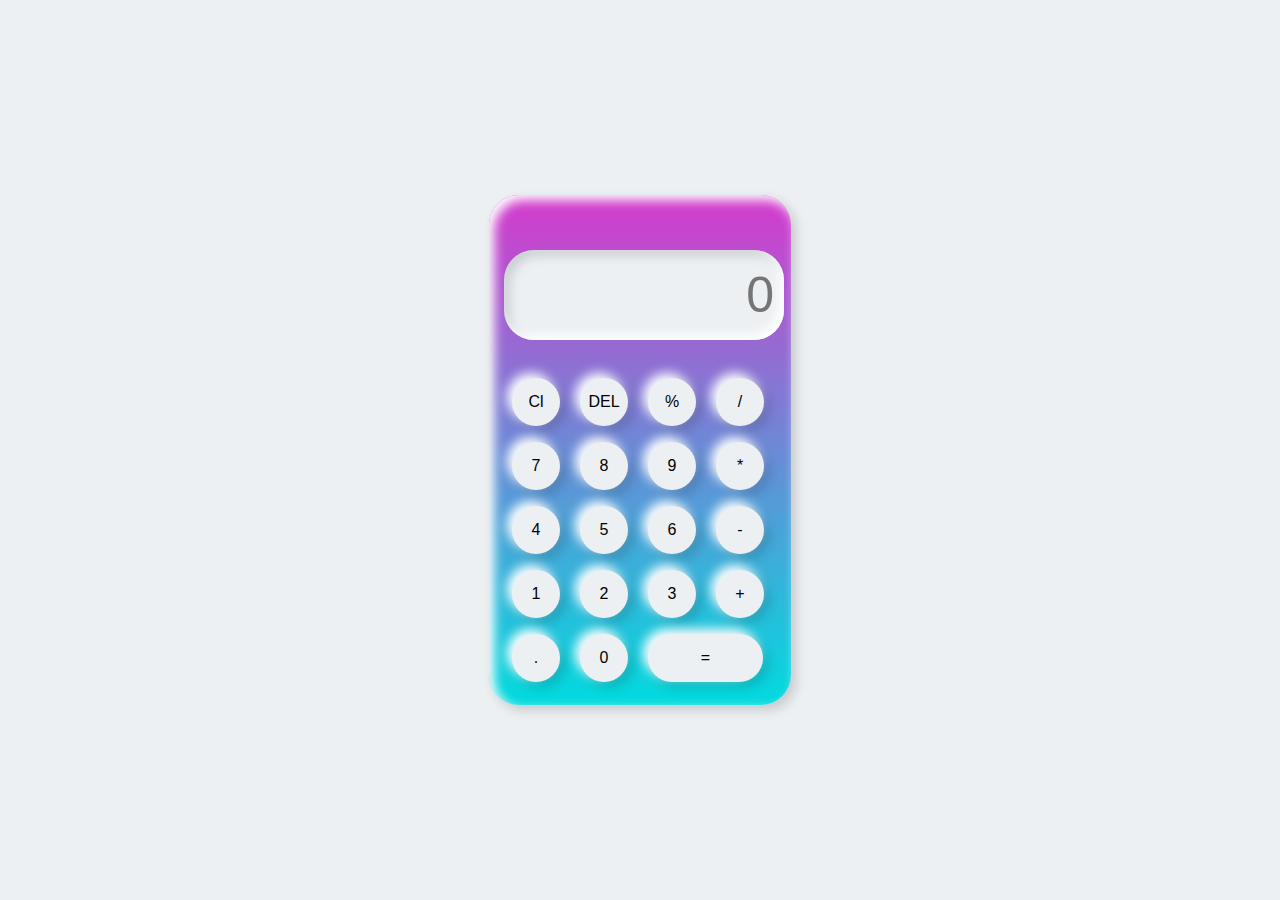
<file: Calculator/index.html>
<!DOCTYPE html>
<html lang="en">
<head>
    <meta charset="UTF-8">
    <meta http-equiv="X-UA-Compatible" content="IE=edge">
    <meta name="viewport" content="width=device-width, initial-scale=1.0">
    <link rel="stylesheet" href="style.css">
    <title>Calculator</title>
</head>
<body>
    <div class="container">
        <div class="calculator">
            <input class="mathi" type="text" placeholder="0" id="output">
            <button onclick="Clear()">Cl</button>
            <button onclick="del()">DEL</button>
            <button onclick="display('%')">%</button>
            <button onclick="display('/')">/</button>
            <button onclick="display('7')">7</button>
            <button onclick="display('8')">8</button>
            <button onclick="display('9')">9</button>
            <button onclick="display('*')">*</button>
            <button onclick="display('4')">4</button>
            <button onclick="display('5')">5</button>
            <button onclick="display('6')">6</button>
            <button onclick="display('-')">-</button>
            <button onclick="display('1')">1</button>
            <button onclick="display('2')">2</button>
            <button onclick="display('3')">3</button>
            <button onclick="display('+')">+</button>
            <button onclick="display('.')">.</button>
            <button onclick="display('0')">0</button>
            <button onclick="Calculate()" class="equal">=</button>

        </div>

    </div>

    <script src="main.js"></script>
</body>
</html>
</file>
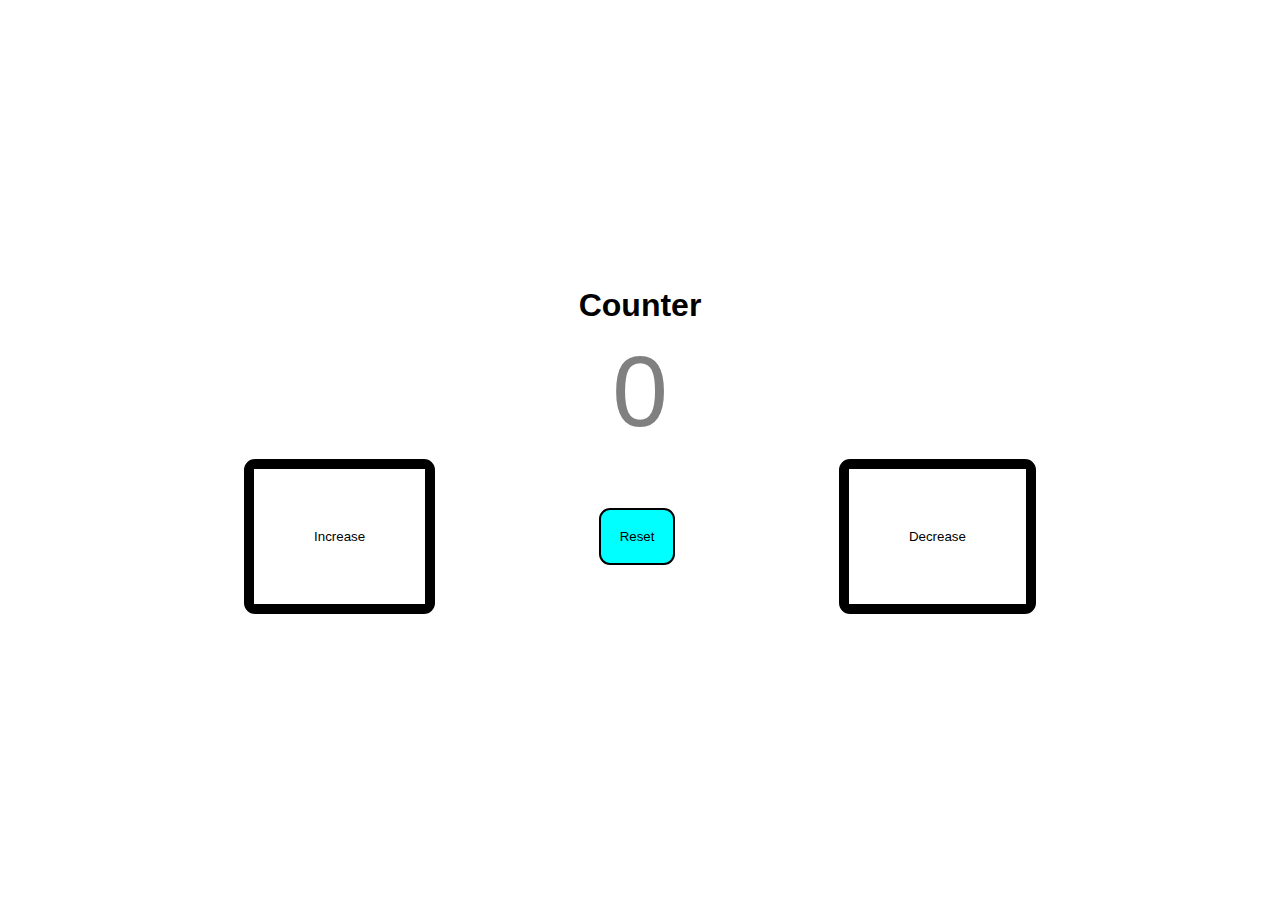
<file: counter project/index.html>
<!DOCTYPE html>
<html lang="en">
<head>
    <meta charset="UTF-8">
    <meta http-equiv="X-UA-Compatible" content="IE=edge">
    <meta name="viewport" content="width=device-width, initial-scale=1.0">
    <title>Counter Project</title>
    <link rel="stylesheet" href="style.css">
</head>
<body>
    <div class="container">
        <h1>Counter</h1>
        <span id="counter">0</span>
        <div class="btn-container">
            <button class="btn increase">Increase</button>
            <button class="btn reset">Reset</button>
            <button class="btn decrease">Decrease</button>
        </div>
    </div>
    <script src="main.js"></script>
    
</body>
</html>
</file>
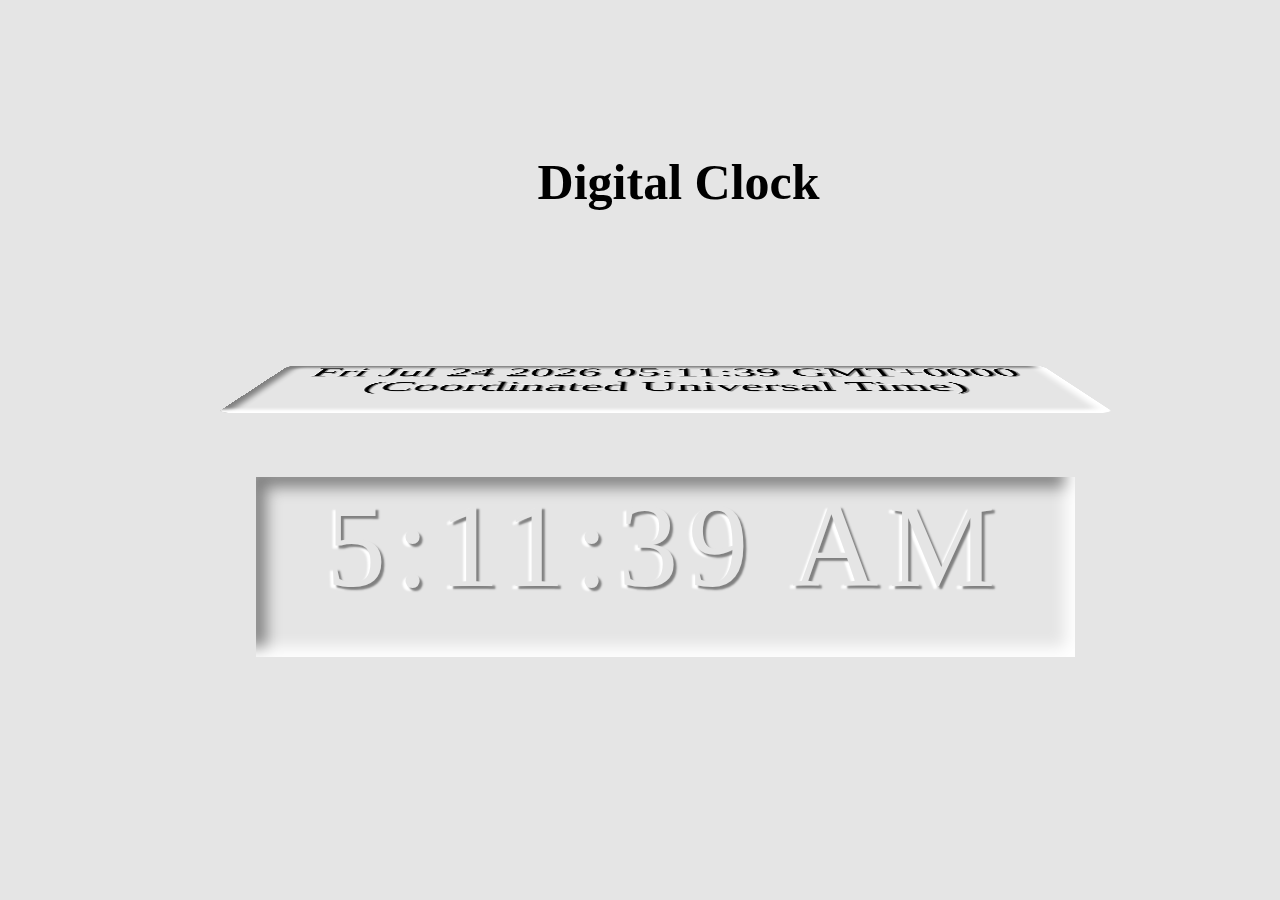
<file: Digital clock project/index.html>
<!DOCTYPE html>
<html lang="en">
<head>
    <meta charset="UTF-8">
    <meta http-equiv="X-UA-Compatible" content="IE=edge">
    <meta name="viewport" content="width=device-width, initial-scale=1.0">
    <title>Digital Clock</title>
    <link rel="stylesheet" href="style.css">
</head>
<body>

    <div class="container">
        <h1 class="heading">Digital Clock</h1>
        <div id="box"></div> <!--for displaying the date -->
        <div id="display"></div>  <!--for displaying the time -->
    </div>
    <script src="main.js"></script>
</body>
</html>
</file>
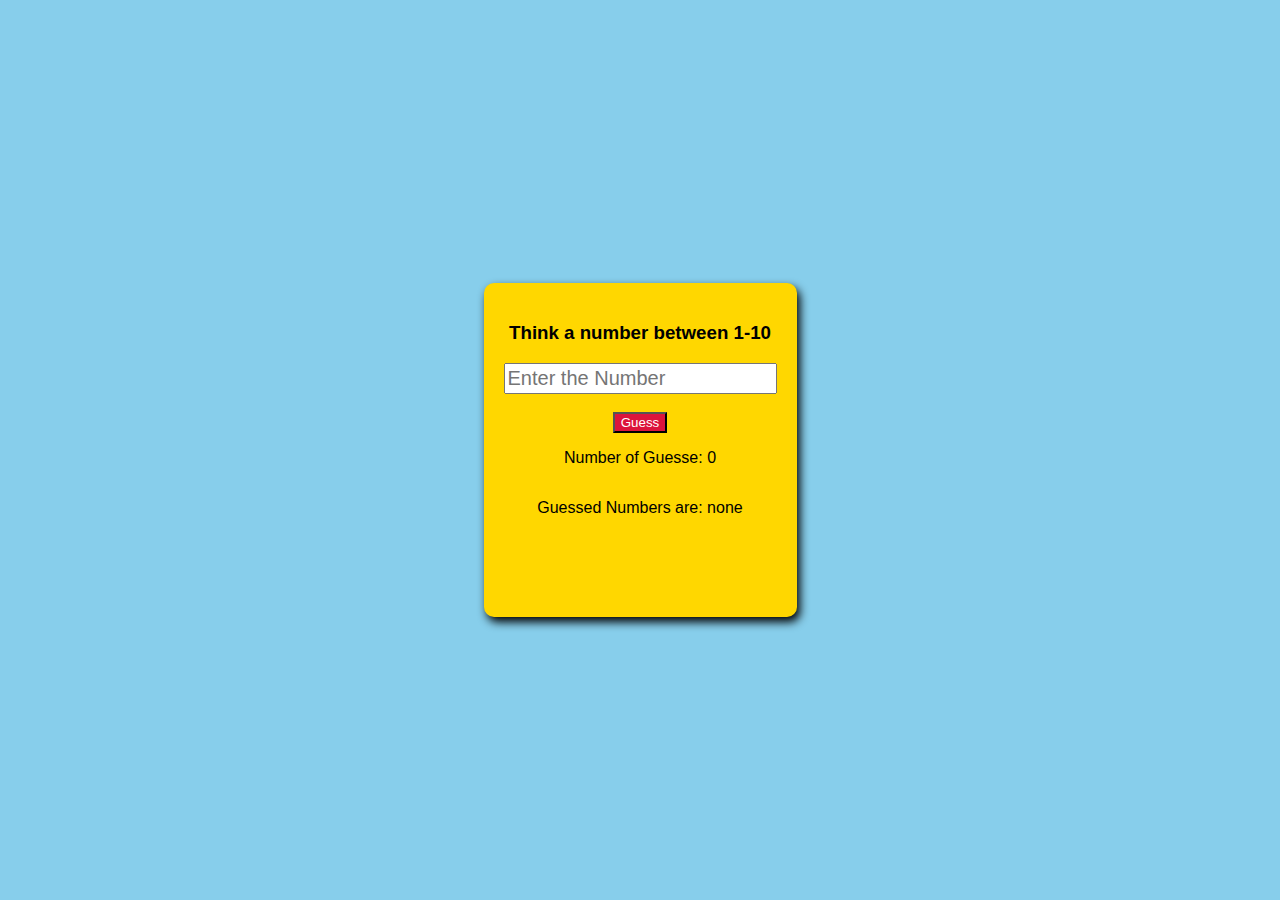
<file: Number guessing/index.html>
<!DOCTYPE html>
<html lang="en">
<head>
    <meta charset="UTF-8">
    <meta http-equiv="X-UA-Compatible" content="IE=edge">
    <meta name="viewport" content="width=device-width, initial-scale=1.0">
    <title>Guess the number.</title>
    <link rel="stylesheet" href="style.css">
</head>
<body>
     <div class="container">
         <h3>Think a number between 1-10</h3>
         <input type="text" name="number" placeholder="Enter the Number" id="guess"><br>
         <button onclick="play()">Guess</button>
         <p id="msg1">Number of Guesse: 0</p> 
         <p id="msg2">Guessed Numbers are: none</p> 
         <p id="msg3"></p>
         <p id="msg4"></p>
     </div>





    <script src="main.js"></script>
</body>
</html>
</file>
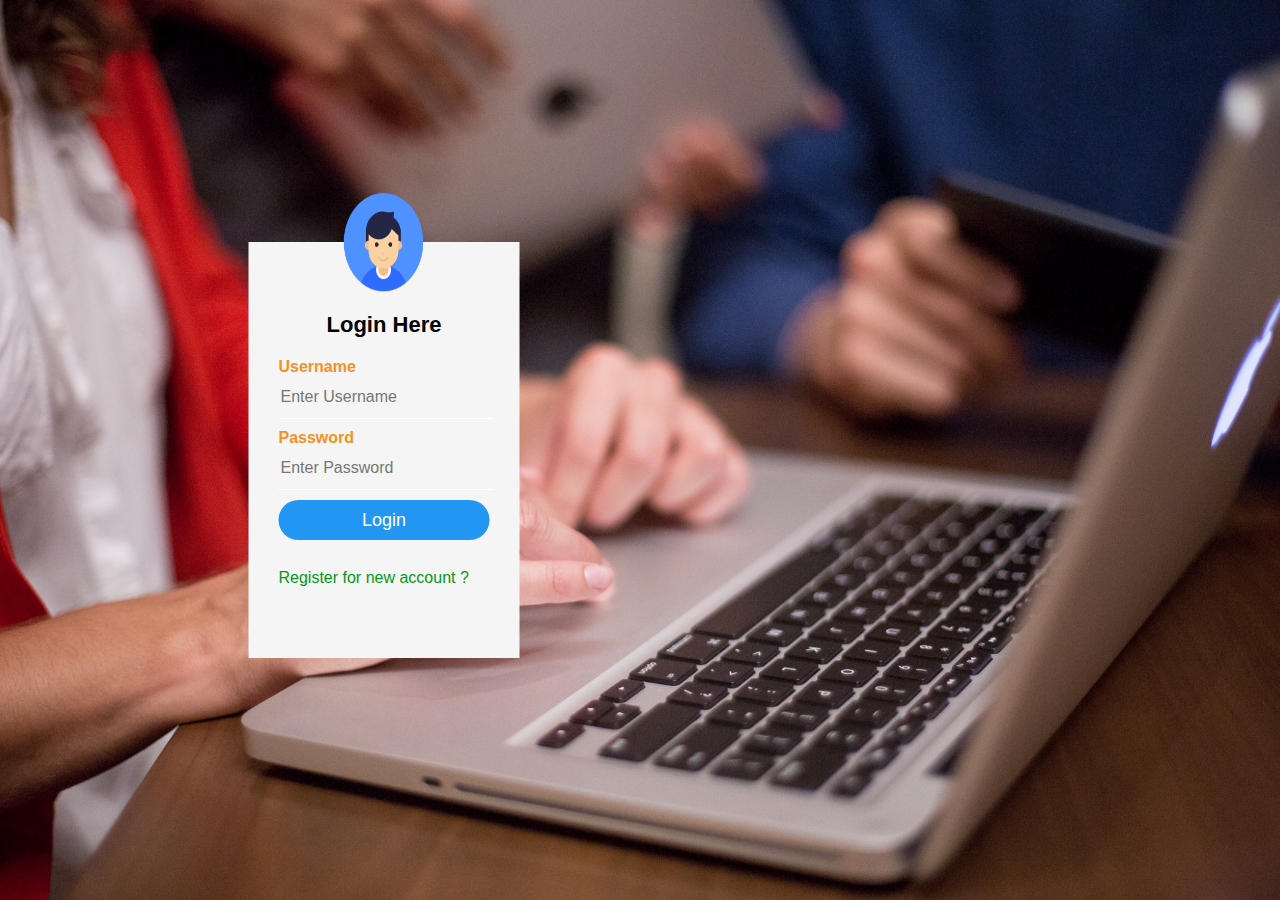
<file: Registration form/indexr.html>
<!DOCTYPE html>
<head>
<title>Login Form Design</title>
    <link rel="stylesheet" type="text/css" href="cssreg.css">
    <script type="text/javascript" src="js.js"></script>
</head>
<body>


    <div class="box">
    <img src="user/user.png" class="user">
        <h1>Login Here</h1>

        <form name="myform" onsubmit="return vfun()">

            <p>Username</p>
            <input type="text" name="uname" placeholder="Enter Username">

            <p>Password</p>
            <input type="password" name="upswd" placeholder="Enter Password">

             <div id="errorBox"></div>
            <input type="submit" name="" value="Login">

            <br><br>
            <a href="register.html">Register for new account ?</a>

        </form>
        
    </div>

    

</body>
</html>
</file>
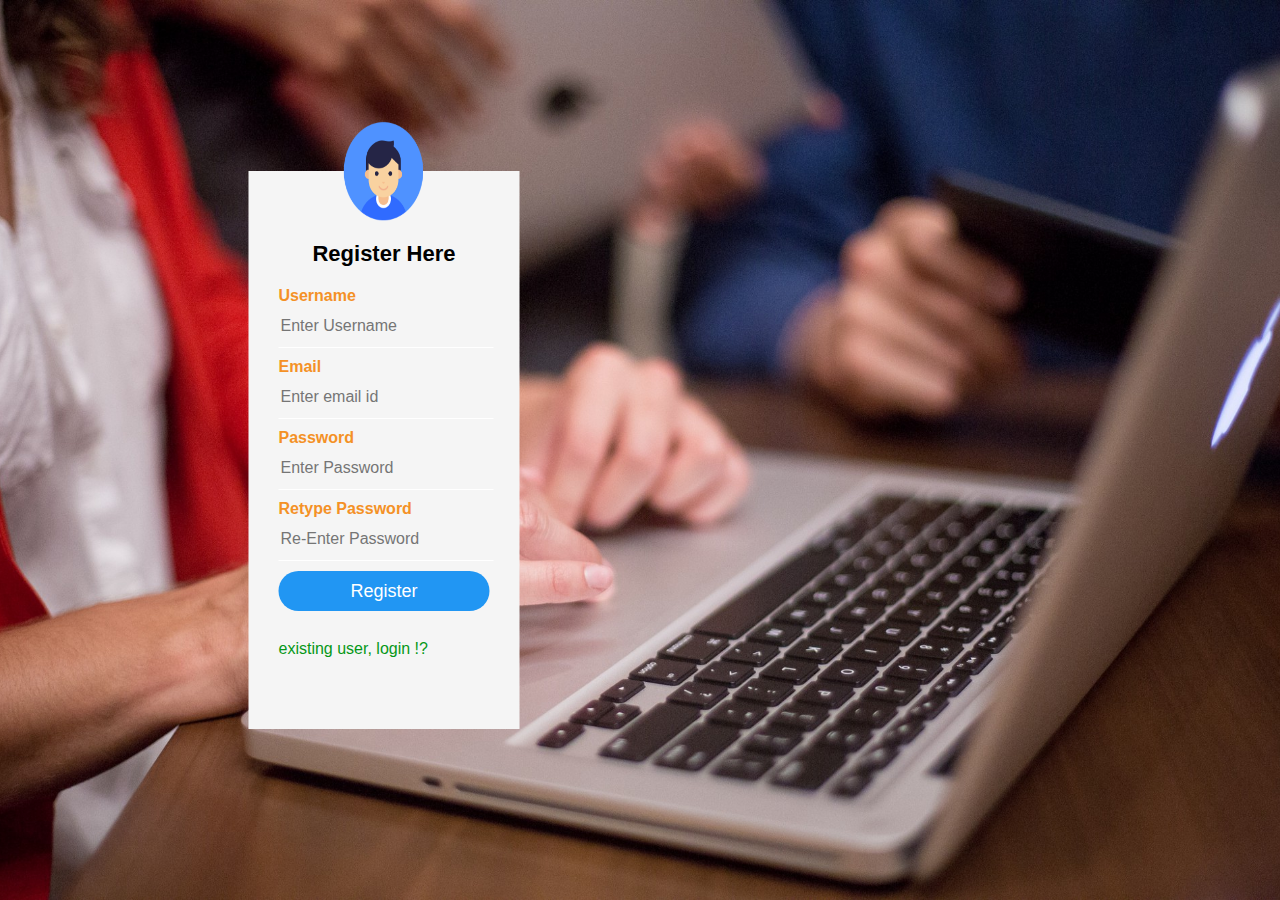
<file: Registration form/register.html>
<!DOCTYPE html>
<head>
<title>Register Form Design</title>
    <link rel="stylesheet" type="text/css" href="cssreg.css">
    <script type="text/javascript" src="js.js"></script>

<body>

    <div class="box">
    <img src="user/user.png" class="user">

        <h1>Register Here</h1>

        <form name="myform2" action="regis.php" method="POST" onsubmit="return vfun1()">

            <p>Username</p>
            <input type="text" name="uname1" placeholder="Enter Username">

            <p>Email</p>
            <input type="Email" name="email1" placeholder="Enter email id">

            <p>Password</p>
            <input type="password" name="upswd1" placeholder="Enter Password">

            <p>Retype Password</p>
            <input type="password" name="upswd2" placeholder="Re-Enter Password">

             <div id="errorBox"></div>
            <input type="submit" name="" value="Register">

            <br><br>
            <a href="indexr.html">existing user, login !?</a>
        </form>
        
    </div>

</body>
</head>
</html>
</file>
<file: Calculator/style.css>
*{
    margin: 0;
    padding: 0;
    background-color: #ecf0f3;
    outline: none;
    font-family: sans-serif;
}
.container{
    height: 100vh;
    display: flex;
    justify-content: center; /*horizontally becomes center*/
    align-items: center;/* vertically becomes center*/

}

.calculator{
      padding: 15px;
      background: linear-gradient(900deg,#d53acd, #00dbde) 1500px;
      border-radius: 30px;
      box-shadow: inset 5px 5px 12px white,
                        5px 5px 12px rgba(0, 0, 0, .16);
      display: grid;/*to display the elements in the grid wise*/
      grid-template-columns: repeat(4,68px); /* dividing  the grid by four columns each box by 50px*/
}
input{
    grid-column: span 4; /*to display that particular input box in the width of joining of four column*/
    height: 70px;
    width: 260px;
    background-color: #ecf0f3;
    box-shadow: inset -5px -5px 12px white,
                inset 5px 5px 12px rgba(0, 0, 0, .16);
  border: none;
  border-radius: 30px;
  color: rgb(70,70,70);
  text-align: end;
  margin: auto;
  margin-top: 40px;
  margin-bottom: 30px;
  padding: 10px;
 font-size: 50px;
 }
 button{
     height: 48px;
     width: 48px;
     background-color: #ecf0f3;
     box-shadow: -5px -5px 12px white, /*left side (horizontal, vertical, blur)*/
                 5px 5px 12px rgba(0, 0, 0, .16);/*right side*/
     border: none;
     border-radius: 50px;
     margin: 8px;
     font-size: 16px;

 }    
 
 .equal{
     width: 115px;
     background-color: #ecf0f3;
     box-shadow: -5px -5px 12px white, /*left side (horizontal, vertical, blur)*/
                 5px 5px 12px rgba(0, 0, 0, .16);/*right side*/
 }
</file>
<file: counter project/style.css>
*{
    margin: 0;
    padding: 0;
    box-sizing: border-box;
    font-family: 'Trebuchet MS', 'Lucida Sans Unicode', 'Lucida Grande', 'Lucida Sans', Arial, sans-serif;
}

.container{
    height: 100vh;
    width: 100vw;
    display: flex;
    flex-direction: column;
    justify-content: center;
    align-items: center;
   
}
span{
    font-size: 100px;
    padding: 10px;
    color: gray;
}

.btn{
    background:none;
    outline: auto;
    border: 10px solid black;
    border-radius: 10px;
    padding: 60px;
    margin-right: 80px;
    margin-left: 80px;
}
.reset{
    padding: 20px;
    background-color: aqua;
    border: none;
}
</file>
<file: Digital clock project/style.css>
*{
    margin: 0;
    padding: 0;
}

.container{
    width:100%;
    height: 100vh;
    background: #e5e5e5;
}
.heading{
    align-items: center;
    text-align: center;
    top: 17%;
    left: 42%;
    position: absolute;
    font-size: 50px;
}
#box{
    position: absolute;
    width: 64%;
    height: 20%;
    background-color: #e5e5e5;
    box-shadow: inset -10px -10px 10px white,/*  horizontal , vertical , blurrate color  (-ve sign indicates right bottom of the box)*/
                inset 10px 10px 10px gray;  /*  horizontal , vertical , blurrate color(should not be in negative value)  (+ve sign indicates right bottom of the box)*/
    top: 33%;
    left: 20%;
    font-size: 50px;
    text-align: center;
    font-family: Cambria, Cochin, Georgia, Times, 'Times New Roman', serif;
     border-radius: 10px; 
     text-shadow: 2px 2px 1px gray, -1px -1px 1px white;
     transform-style: preserve-3d; 
    transform: perspective(1000px) rotateX(75deg);
    /* transform-origin: bottom;  it is make the bottom position fixed (not to move) */
    transition: 5s; /*  when we are taking out the mouse cursor from the box , at that time also we want that box to move slow down ,
    so that only we here also mentioning the transition comment.*/
}
#box:hover{
     transform-origin: bottom; 
     transform-style: preserve-3d; 
    transition: 5s;
    transform: rotateX(0deg);
    text-shadow: 1px 1px 2px black;
    
}
#display{
    position: absolute;
    width: 64%;
    height: 20%;
    font-size: 120px;
    text-align: center;
    background-color: #e5e5e5;
    box-shadow: inset -10px -10px 15px white,/*  horizontal , vertical , blurrate color  (-ve sign indicates right bottom of the box)*/
                inset 10px 10px 15px gray;  /*  horizontal , vertical , blurrate color(should not be in negative value)  (+ve sign indicates right bottom of the box)*/
    bottom: 27%;
    left: 20%;
    letter-spacing: 10px;
    text-shadow: 3px 3px 2px grey, -3px 3px 2px white;
    color: #e5e5e5;
}

#display:hover{
    color: black;
    transition: 3s;
    
}
.container:active{ /* active command is used , when the container is get clicked by the mouse , the action sholud be done , like a event handler*/
    background: linear-gradient(90deg,#3a7bd5, #00dbde);
}
.container:active #box{
    background: linear-gradient(90deg,#d53acd, #00dbde) 1500px; /* it gives the double color when the container is clicked by the mouse*/
    box-shadow: none;
    border-radius: 30px 30px 0 0; /* top-left , top-right ,bottom-right, bottom-left*/
    
}

.container:active #display{
    background: linear-gradient(90deg,#d53acd, #00dbde) 1500px; /* it gives the double color when the container is clicked by the mouse*/
    box-shadow: none;
    border-radius: 0px 0px 30px 30px; /* top-left , top-right ,bottom-right, bottom-left*/
    transition: 5s;
}
</file>
<file: Number guessing/style.css>
body{
    margin: 0;
    display: flex;
    justify-content: center; /* horizontally becomes center*/
    align-items: center;/* vertically becomes center, if we want that vertically center, we must mention the height of the body*/
    height: 100vh;
    background-color: skyblue;
    font-family: Verdana, Geneva, Tahoma, sans-serif;
}

.container{
    background-color: gold;
    display: flex;
    align-items: center; /* inside this container box we have many elements, for assigning that each element center,we are using align items*/
    flex-direction: column;
    box-shadow: 3px 5px 10px black;
    padding: 20px;
    border-radius: 10px;
}
input{
    height: 25px;
    font-size: 20px;
}
button{
    background-color: crimson;
    color: white;
}
</file>
<file: Registration form/cssreg.css>
body{
    margin: 0;
    padding: 0;
    background: url(back/back.jpg)no-repeat center center fixed;
    -webkit-background-size: cover;
    -moz-background-size: cover;
    -o-background-size: cover;
    font-family: sans-serif;
}

.box{

 
    background: #f5f5f5;
    color: red;
    top: 50%;
    left: 30%;
    position: absolute;
    transform: translate(-50%,-50%);
    box-sizing: border-box;
    padding: 70px 30px;
}



.user{
    width: 100px;
    height: 100px;
    position: absolute;
    top: -50px;
    left: calc(50% - 50px);
}

h1{
    margin: 0;
    padding: 0 0 20px;
    text-align: center;
    font-size: 22px;
    color: black;
}

p{
    color: #f49126;
    margin: 0;
    padding: 0;
    font-weight: bold;
}

input{
    width: 100%;
    margin-bottom: 10px;
}

 input[type="text"], input[type="password"] ,input[type="email"]
{
    border: none;
    border-bottom: 1px solid #fff;
    background: transparent;
    outline: none;
    height: 40px;
    color: #673ab7;
    font-size: 16px;
}

input[type="submit"]
{
    border: none;
    outline: none;
    height: 40px;
    background: #2196f3;
    color: #fff;
    font-size: 18px;
    border-radius: 20px;

}


input[type="submit"]:hover
{
    cursor: pointer;
    background: #0097a7;
}

a
{
    text-decoration: none;
    font-size: 16px;
    line-height: 20px;
    color: #069818;
}


a:hover
{
    color: red;
}
</file>
